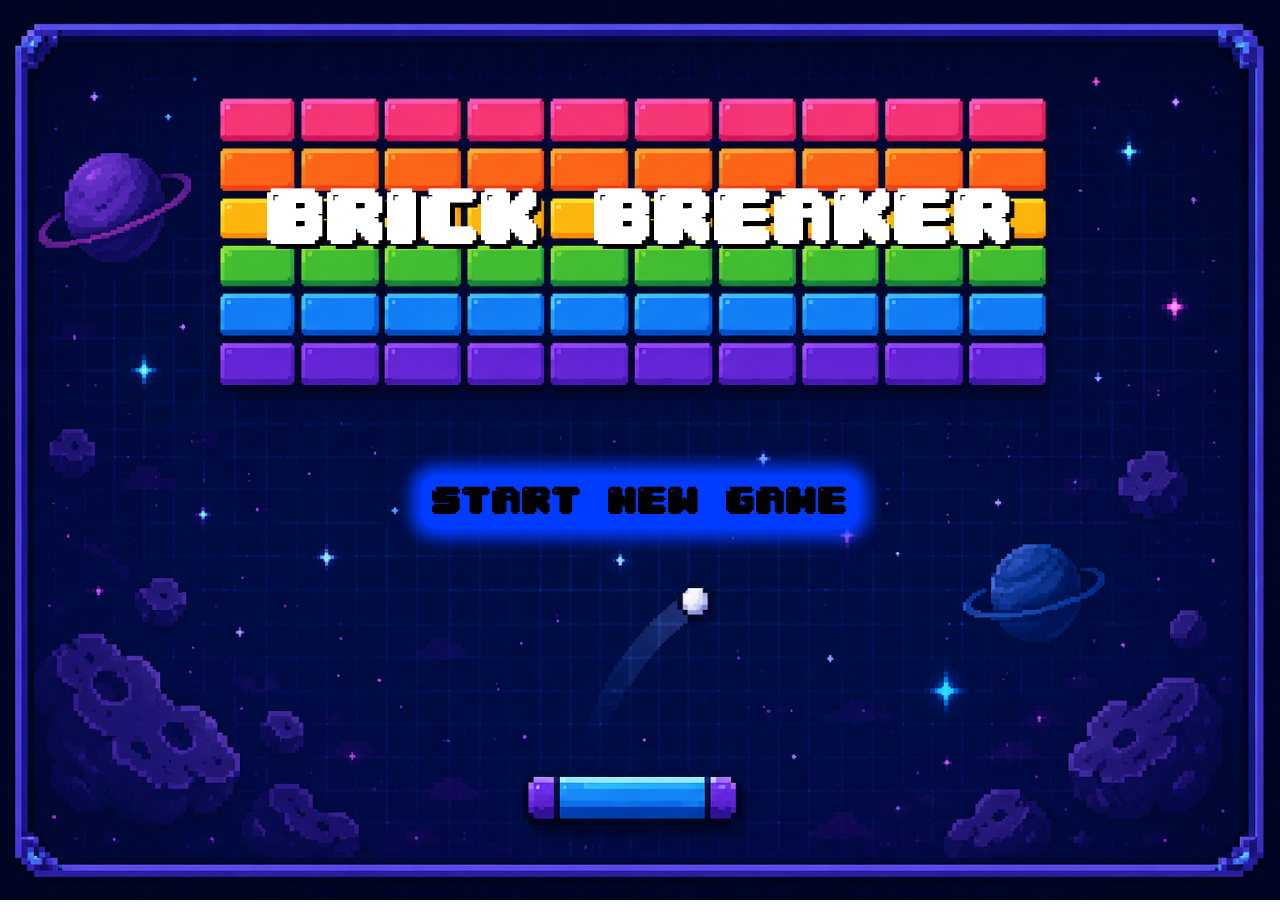
<file: index.html>
<!DOCTYPE html>
<html lang="en">
    <head>
        <meta charset="UTF-8">
        <link rel="stylesheet" href="/STATIC/CSS/home.css">
        <title> brick breaker</title>
    </head>
    <body>
        <h1 class="title">BRICK BREAKER</h1>
        <button onclick="window.location.href='game.html'" class="btn-start">START NEW GAME</button>
    </body>
</html>
</file>
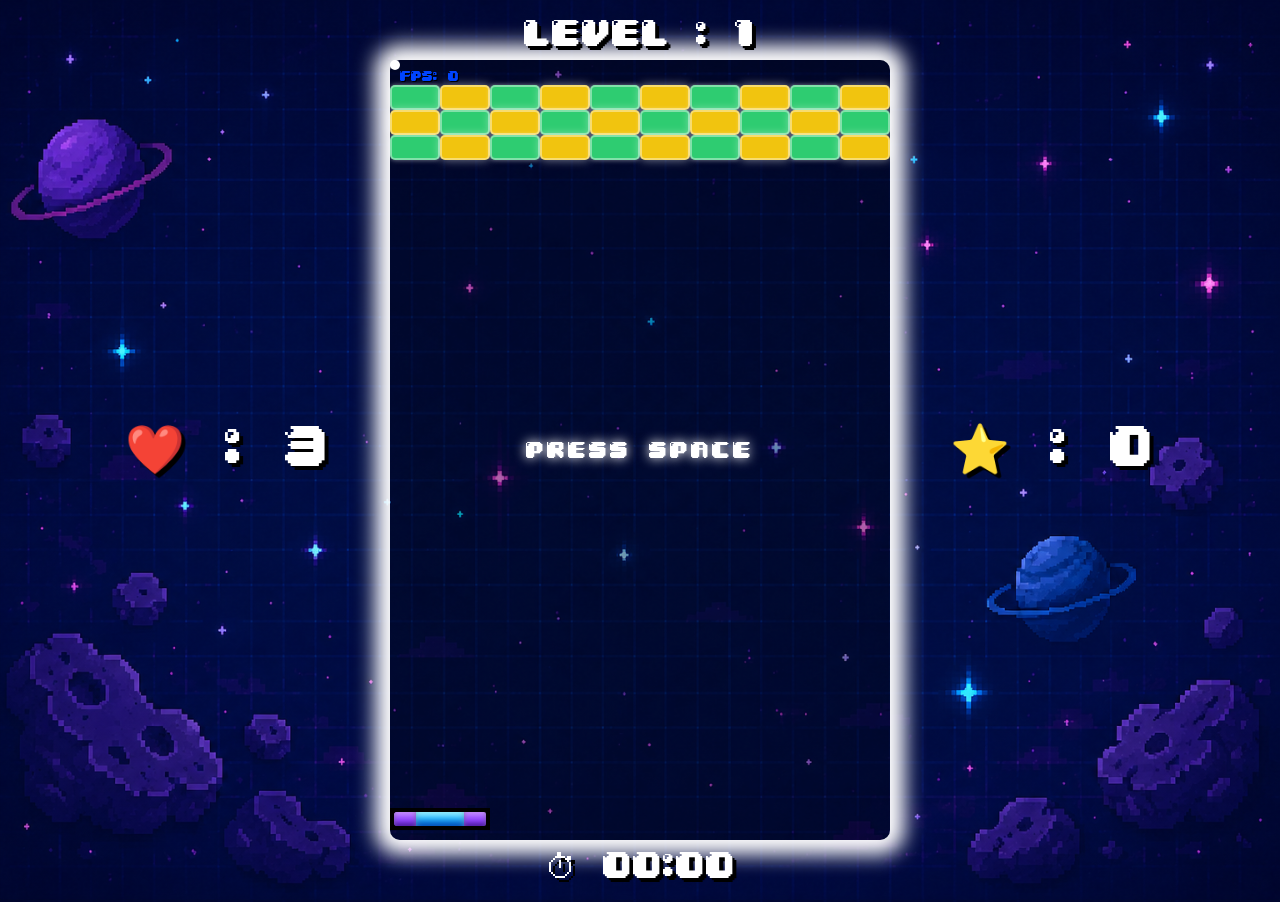
<file: template/index.html>
<!DOCTYPE html>
<html lang="fr">
    <head>
        <meta charset="UTF-8" />
        <title>Arkanoid</title>
        <link rel="stylesheet" href="/STATIC/CSS/game.css">
        <link rel="stylesheet" href="/STATIC/CSS/popup.css">
    </head>
    <body>
        <div id="wrapper">
            <div id="lives">❤️ : 3</div>
            <div id="level">LEVEL : 1</div>
            <div id="timer">⏱ 00:00</div>
            <div id="score">⭐ : 0</div>
            <div id="board">
                <div id="fps-counter">FPS: 0</div>
                <div id="active-bonuses">
                    <div id="timer-slow" class="bonus-timer" style="display: none;">
                        <div class="slow"></div>
                        <div class="progress-bar"><div id="bar-slow" class="progress-fill"></div></div>
                    </div>
                    <div id="timer-paddle" class="bonus-timer" style="display: none;">
                        <div class="paddle"></div>
                        <div class="progress-bar"><div id="bar-paddle" class="progress-fill"></div></div>
                    </div>
                </div>
                <div id="bricks"></div>
                <div id="start-msg">
                    <span>PRESS SPACE</span>
                </div>
                <div class="pad" id="paddle">
                    <div class="pad-left"></div>
                    <div class="pad-center"></div>
                    <div class="pad-right"></div>
                </div>
                <div class="over"></div>
            </div>
        </div>
        <div id="gameover-overlay">
            <div id="gameover-box">
                <p>GAME OVER</p>
                <div id="final-score"></div>
                <button id="restart-btn">RETRY</button>
                <button onclick="window.location.href='home.html'" class="btn-start">BACK TO MENU</button>
            </div>
        </div>
        <div id="pause-overlay">
            <div id="pause-box">
                <p>PAUSE</p>
                <button id="resume-btn">CONTINUE</button>
                <button id="pause-restart-btn">RESTART</button>
                <button onclick="window.location.href='home.html'" class="btn-start">BACK TO MENU</button>
            </div>
        </div>
        <div id="levelup-overlay">
            <div id="levelup-box">
                <p id="levelup-title">LEVEL 2</p>
                <button id="levelup-btn">NEXT</button>
                <button onclick="window.location.href='home.html'" class="btn-start">BACK TO MENU</button>
            </div>
        </div>
        <div id="win-overlay">
            <div id="win-box">
                <p>CONGRATULATION</p>
                <p>🎉YOU WIN<span class="emoji-inverse">🎉</span></p>
                <div id="final-score"></div>
                <button id="again-btn">PLAY AGAIN</button>
                <button onclick="window.location.href='home.html'" class="btn-start">BACK TO MENU</button>
            </div>
        </div>
    </body>
    <script type="module" src="/STATIC/JS/main.js"></script>
</html>
</file>
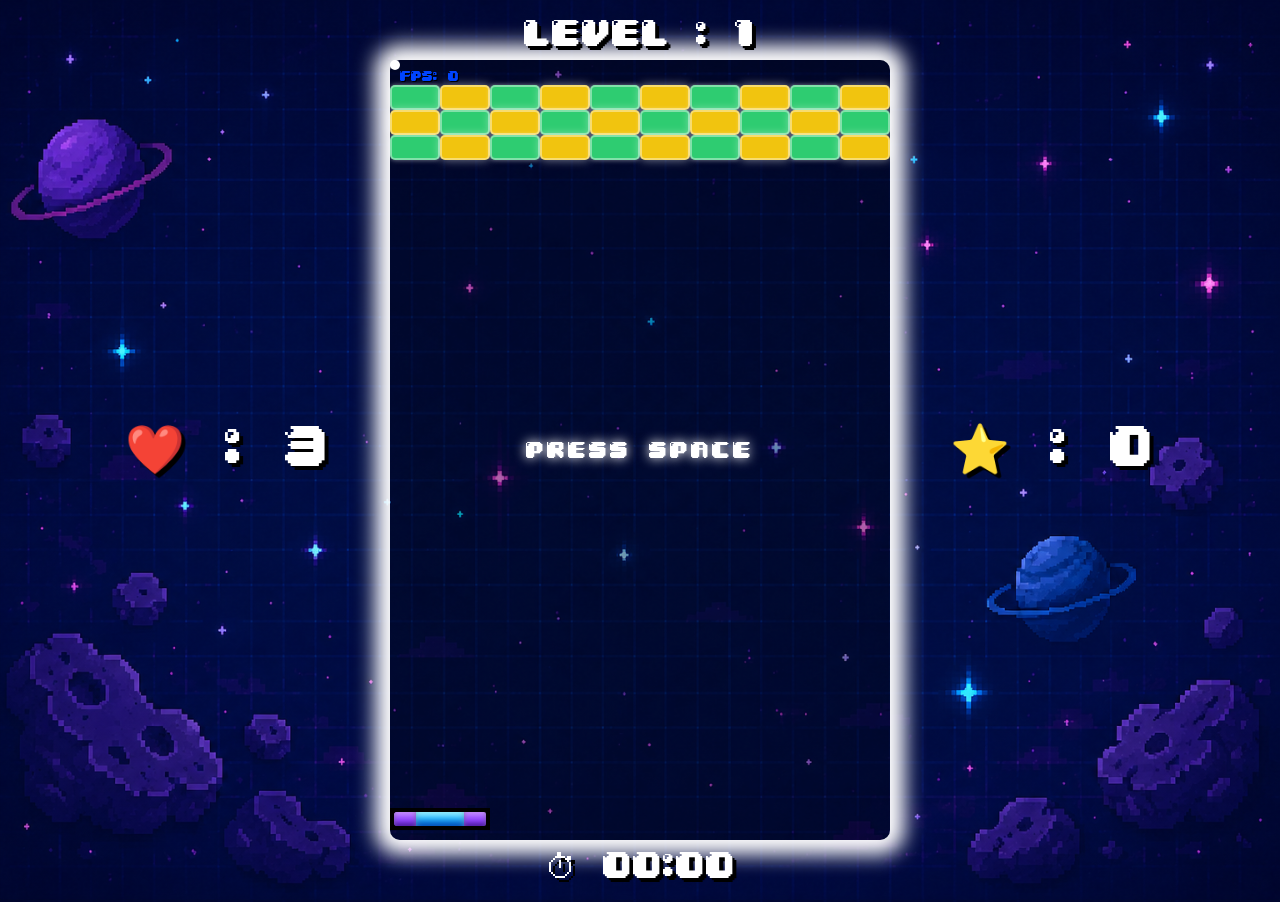
<file: game.html>
<!DOCTYPE html>
<html lang="fr">
    <head>
        <meta charset="UTF-8" />
        <meta name="viewport" content="width=device-width, initial-scale=1, maximum-scale=1, user-scalable=no" />
        <title>Arkanoid</title>
        <link rel="stylesheet" href="/STATIC/CSS/game.css">
        <link rel="stylesheet" href="/STATIC/CSS/popup.css">
    </head>
    <body>
        <div id="wrapper">
            <div id="lives">❤️ : 3</div>
            <div id="level">LEVEL : 1</div>
            <div id="timer">⏱ 00:00</div>
            <div id="score">⭐ : 0</div>
            <div id="board">
                <div id="fps-counter">FPS: 0</div>
                <button id="pause-btn" aria-label="Pause">⏸</button>
                <div id="active-bonuses">
                    <div id="timer-slow" class="bonus-timer" style="display: none;">
                        <div class="slow"></div>
                        <div class="progress-bar"><div id="bar-slow" class="progress-fill"></div></div>
                    </div>
                    <div id="timer-paddle" class="bonus-timer" style="display: none;">
                        <div class="paddle"></div>
                        <div class="progress-bar"><div id="bar-paddle" class="progress-fill"></div></div>
                    </div>
                </div>
                <div id="bricks"></div>
                <div id="start-msg">
                    <span class="desktop-only">PRESS SPACE</span>
                    <span class="mobile-only">TAP TO START</span>
                </div>
                <div class="pad" id="paddle">
                    <div class="pad-left"></div>
                    <div class="pad-center"></div>
                    <div class="pad-right"></div>
                </div>
                <div class="over"></div>
            </div>
        </div>
        <div id="gameover-overlay">
            <div id="gameover-box">
                <p>GAME OVER</p>
                <div id="final-score"></div>
                <button id="restart-btn">RETRY</button>
                <button onclick="window.location.href='index.html'" class="btn-start">BACK TO MENU</button>
            </div>
        </div>
        <div id="pause-overlay">
            <div id="pause-box">
                <p>PAUSE</p>
                <button id="resume-btn">CONTINUE</button>
                <button id="pause-restart-btn">RESTART</button>
                <button onclick="window.location.href='index.html'" class="btn-start">BACK TO MENU</button>
            </div>
        </div>
        <div id="levelup-overlay">
            <div id="levelup-box">
                <p id="levelup-title">LEVEL 2</p>
                <button id="levelup-btn">NEXT</button>
                <button onclick="window.location.href='index.html'" class="btn-start">BACK TO MENU</button>
            </div>
        </div>
        <div id="win-overlay">
            <div id="win-box">
                <p>CONGRATULATION</p>
                <p>🎉YOU WIN<span class="emoji-inverse">🎉</span></p>
                <div id="final-score"></div>
                <button id="again-btn">PLAY AGAIN</button>
                <button onclick="window.location.href='index.html'" class="btn-start">BACK TO MENU</button>
            </div>
        </div>
    </body>
    <script type="module" src="/STATIC/JS/main.js"></script>
</html>
</file>
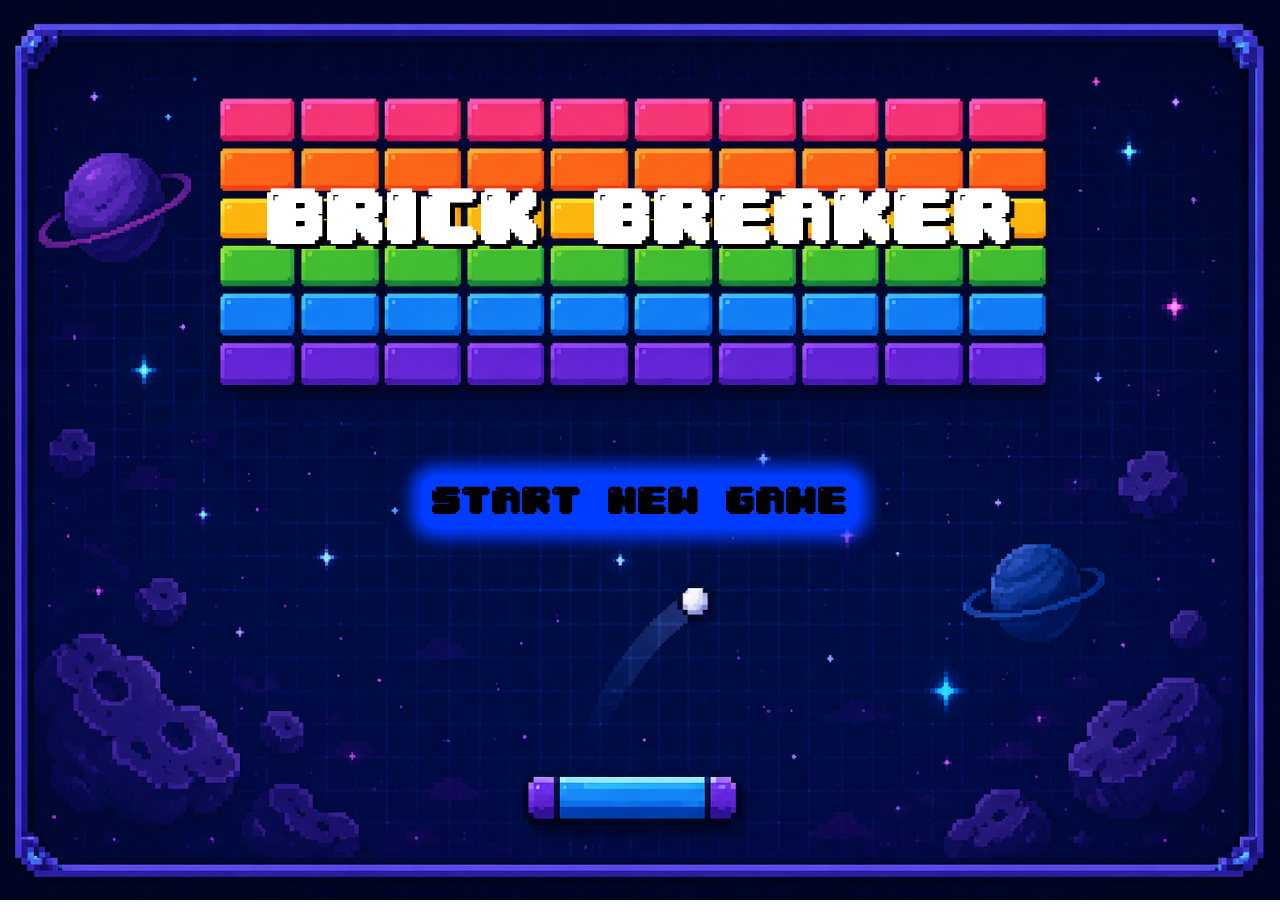
<file: template/home.html>
<!DOCTYPE html>
<html lang="en">
    <head>
        <meta charset="UTF-8">
        <link rel="stylesheet" href="/STATIC/CSS/home.css">
        <title> brick breaker</title>
    </head>
    <body>
        <h1 class="title">BRICK BREAKER</h1>
        <button onclick="window.location.href='index.html'" class="btn-start">START NEW GAME</button>
    </body>
</html>
</file>
<file: STATIC/CSS/home.css>
html {
    min-height: 100%;
    overflow: hidden;
}

body {
    min-height: 100vh;
    display: flex;
    flex-direction: column;
    align-items: center;
    background-image: url("img/742a5ff4-d6ad-416c-86fa-887ba0d413e6.png");
    background-size: 100% 100%;
    background-attachment: fixed;
    background-position: center;
    background-repeat: no-repeat;
}
.title {
    margin-top: 20vh;
    font-family: PIXEL;
    font-size: clamp(1rem, 5vw, 5rem); /* min, idéal, max */
    color: white;
    text-shadow: 5px 5px black;
}

.btn-start {
    margin-top: 20vh;
    font-size: clamp(1rem, 5vw, 2rem); /* min, idéal, max */
    border-radius: 15px;
    font-weight: bold;
    font-family: "PIXEL";
    background-color: rgb(0, 60, 255);
    border: solid 1px rgb(0, 60, 255);
    box-shadow: 0px 0px 15px 10px rgb(0, 60, 255);
    color: black;
    padding: 10px;
}

button:hover {
    scale: 1.1;
    transition: 0.25s;
    background-color: rgb(0, 120, 255);
    border: solid 1px rgb(0, 120, 255);
    box-shadow: 0px 0px 15px 10px rgb(0, 120, 255);
}

@font-face {
    font-family: 'PIXEL';
    src: url('/STATIC/font/04b_30/04B_30__.TTF') format('opentype');
    font-weight: normal;
    font-style: normal;
    font-display: swap;
}
</file>
<file: STATIC/CSS/game.css>
body {
    margin: 0;
    overflow: hidden;
    height: 100vh;
    background-image: url("/STATIC/CSS/img/38993685-efb0-4e78-a824-2cd81e64fab9.png");
    background-size: 100% 100%;
    display: flex;
    justify-content: center;
    align-items: center;
}

#wrapper {
    display: flex;
    flex-direction: column;
    align-items: center;
    gap: 10px;
    width: 100%;
    max-width: 1200px;
    min-width: 500px;
    padding: 20px;
    box-sizing: border-box;
}

#lives, #score, #level, #timer {
    font-family: 'PIXEL', sans-serif;
    font-size: clamp(1.2rem, 4vw, 2.5rem);
    color: white;
    text-shadow: 4px 4px 0px black;
    z-index: 1;
    text-align: center;
}

#board {
    background: rgba(0,0,0,0.3);
    border: none;
    width: 500px;
    height: 780px;
    position: relative;
    border-radius: 10px;
    box-shadow: 0px 0px 20px 15px rgb(255, 255, 255);
    flex-shrink: 0;
    touch-action: none; /* empêche le scroll/zoom du navigateur pendant le swipe sur le board */
}

/* ══ GRAND ÉCRAN ══ */
@media (min-width: 1200px) {

    #wrapper {
        display: grid;
        grid-template-columns: 1fr auto 1fr;
        grid-template-rows: auto auto auto;
        align-items: center;
        gap: 10px;
        padding: 20px;
    }

    #level {
        grid-column: 2;
        grid-row: 1;
        font-size: 2rem;
        white-space: nowrap;
        text-align: center;
    }

    #lives {
        grid-column: 1;
        grid-row: 2;
        font-size: 3rem;
        white-space: nowrap;
        min-width: 200px;
        text-align: right;
        margin-right: 50px;
    }

    #board {
        grid-column: 2;
        grid-row: 2;
    }

    #score {
        grid-column: 3;
        grid-row: 2;
        font-size: 3rem;
        white-space: nowrap;
        min-width: 200px;
        text-align: left;
        margin-left: 50px;
    }

    #timer {
        grid-column: 2;
        grid-row: 3;
        font-family: 'PIXEL', sans-serif;
        font-size: 2rem;
        color: white;
        text-shadow: 4px 4px 0 black;
        text-align: center;
        z-index: 10;
        white-space: nowrap;
    }
}

/* ══ TABLETTE / ÉCRAN MOYEN (601px – 1199px) : barre compacte, board à taille fixe
   (comme ton design d'origine avant la gestion mobile — pas de fit dynamique ici,
   volontairement, seulement en dessous de 600px) ══ */
@media (max-width: 1199px) and (min-width: 601px) {

    #wrapper {
        display: grid;
        grid-template-columns: 1fr 1fr 1fr 1fr;
        grid-template-rows: auto auto;
        width: 500px;
        max-width: 100vw;
        margin: 0 auto;
        row-gap: 1px;
        column-gap: 0;
        padding: 0;
        box-sizing: border-box;
    }

    #lives {
        grid-column: 1;
        grid-row: 1;
        font-size: 1rem;
        white-space: nowrap;
        background: rgba(0, 0, 0, 0.45);
        padding: 6px 1px;
        margin: 0;
        border-radius: 10px 0 0 10px;
        border: 2px solid rgba(255, 255, 255, 0.15);
        border-right: 1px solid rgba(255, 255, 255, 0.1);
        box-sizing: border-box;
    }

    #level {
        grid-column: 2;
        grid-row: 1;
        font-size: 1rem;
        white-space: nowrap;
        background: rgba(0, 0, 0, 0.45);
        padding: 6px 1px;
        margin: 0;
        border-top: 2px solid rgba(255, 255, 255, 0.15);
        border-bottom: 2px solid rgba(255, 255, 255, 0.15);
        border-left: none;
        border-right: none;
        box-sizing: border-box;
    }

    #timer {
        grid-column: 3;
        grid-row: 1;
        font-size: 1rem;
        white-space: nowrap;
        background: rgba(0, 0, 0, 0.45);
        padding: 6px 1px;
        margin: 0;
        border-top: 2px solid rgba(255, 255, 255, 0.15);
        border-bottom: 2px solid rgba(255, 255, 255, 0.15);
        border-left: 1px solid rgba(255, 255, 255, 0.1);
        border-right: 1px solid rgba(255, 255, 255, 0.1);
        box-sizing: border-box;
    }

    #score {
        grid-column: 4;
        grid-row: 1;
        font-size: 1rem;
        white-space: nowrap;
        background: rgba(0, 0, 0, 0.45);
        padding: 6px 1px;
        margin: 0;
        border-radius: 0 10px 10px 0;
        border: 2px solid rgba(255, 255, 255, 0.15);
        border-left: none;
        box-sizing: border-box;
    }

    #lives, #score, #level, #timer {
        height: 30px;
    }

    #board {
        grid-column: 1 / 5;
        grid-row: 2;
        width: 100%;
        box-sizing: border-box;
    }
}

/* ══ MOBILE (≤600px) : le board s'adapte réellement à l'écran (largeur ET hauteur)
   via le facteur `zoom` calculé en JS dans fitBoardToViewport() ══ */
@media (max-width: 600px) {

    body {
        height: 100dvh; /* tient compte de la barre d'adresse mobile, contrairement à 100vh */
    }

    #wrapper {
        display: grid;
        grid-template-columns: 1fr 1fr 1fr 1fr;
        grid-template-rows: auto 1fr; /* la rangée HUD garde sa taille, le board prend tout le reste */
        width: 100vw;
        height: 100dvh;
        min-width: 0;
        max-width: 100vw;
        row-gap: 6px;
        column-gap: 0;
        padding: 6px;
        box-sizing: border-box;
    }

    #lives {
        grid-column: 1;
        grid-row: 1;
        font-size: 1rem;
        white-space: nowrap;
        background: rgba(0, 0, 0, 0.45);
        padding: 6px 1px;
        margin: 0;
        border-radius: 10px 0 0 10px;
        border: 2px solid rgba(255, 255, 255, 0.15);
        border-right: 1px solid rgba(255, 255, 255, 0.1);
        box-sizing: border-box;
    }

    #level {
        grid-column: 2;
        grid-row: 1;
        font-size: 1rem;
        white-space: nowrap;
        background: rgba(0, 0, 0, 0.45);
        padding: 6px 1px;
        margin: 0;
        border-top: 2px solid rgba(255, 255, 255, 0.15);
        border-bottom: 2px solid rgba(255, 255, 255, 0.15);
        border-left: none;
        border-right: none;
        box-sizing: border-box;
    }

    #timer {
        grid-column: 3;
        grid-row: 1;
        font-size: 1rem;
        white-space: nowrap;
        background: rgba(0, 0, 0, 0.45);
        padding: 6px 1px;
        margin: 0;
        border-top: 2px solid rgba(255, 255, 255, 0.15);
        border-bottom: 2px solid rgba(255, 255, 255, 0.15);
        border-left: 1px solid rgba(255, 255, 255, 0.1);
        border-right: 1px solid rgba(255, 255, 255, 0.1);
        box-sizing: border-box;
    }

    #score {
        grid-column: 4;
        grid-row: 1;
        font-size: 1rem;
        white-space: nowrap;
        background: rgba(0, 0, 0, 0.45);
        padding: 6px 1px;
        margin: 0;
        border-radius: 0 10px 10px 0;
        border: 2px solid rgba(255, 255, 255, 0.15);
        border-left: none;
        box-sizing: border-box;
    }

    #lives, #score, #level, #timer {
        height: 30px;
    }

    #board {
        grid-column: 1 / 5;
        grid-row: 2;
        /* #board GARDE sa taille intrinsèque 500x780 (héritée de la règle
           de base) : c'est l'espace de coordonnées dans lequel les
           briques/palette/balle sont positionnées en JS. On ne le
           redimensionne JAMAIS en CSS ici, sinon les briques (placées en
           pixels absolus fixes dans initializeGame()) débordent de la
           boîte devenue plus petite qu'elles.
           À la place, main.js calcule un facteur `zoom` à partir de
           l'espace réellement disponible et l'applique à #board : `zoom`
           réduit visuellement TOUT le contenu de façon uniforme (contrairement
           à `transform`, il met aussi à jour clientWidth/clientHeight/
           getBoundingClientRect, donc toute la logique du jeu qui lit ces
           valeurs reste juste automatiquement). Ici on centre juste la boîte. */
        min-width: 0;
        min-height: 0;
        justify-self: center;
        align-self: center;
    }
}

/* ── Éléments du jeu (Inchangés) ── */
.pad {
    display: flex;
    width: 100px;
    height: 22px;
    position: absolute;
    bottom: 10px;
    left: 0;
}

.pad-left,
.pad-right {
    width: 22px;
    height: 65%;
    background: linear-gradient(180deg, #b46cff, #7b2cff);
    border: 4px solid black;
    box-shadow:
        inset 0 3px 5px rgba(255,255,255,0.25),
        inset 0 -3px 5px rgba(0,0,0,0.4);
    z-index: 2;
}

.pad-left {
    border-right: none;
    border-radius: 6px 0 0 6px;
}

.pad-right {
    border-left: none;
    border-radius: 0 6px 6px 0;
}

.pad-center {
    flex: 1;
    background: linear-gradient(180deg, #6be7ff 0%, #27b8ff 45%, #0070ff 100%);
    border-top: 4px solid #bdf6ff;
    border-bottom: 4px solid #004fc7;
    box-shadow:
        inset 0 4px 6px rgba(255,255,255,0.3),
        inset 0 -4px 6px rgba(0,0,0,0.3);
    position: relative;
}

.pad::after {
    content: "";
    position: absolute;
    inset: 0;
    border: 4px solid black;
    pointer-events: none;
}

#bricks {
    position: absolute;
    top: 25px;
    left: 0;
}

.brick {
    width: 50px;
    height: 25px;
    border: 1px solid black;
    box-sizing: border-box;
    position: absolute;
    border-radius: 5px;
}

.over {
    width: 100%;
    position: absolute;
    bottom: 0;
    left: 0;
    height: 5px;
}

.bonus {
    position: absolute;
    width: 30px;
    height: 30px;
    border-radius: 50%;
    z-index: 10;
}

.bonus[data-type="paddle"] {
    background-image: url("/STATIC/CSS/img/pad.png");
    background-size: 100% 100%;
}
.bonus[data-type="slow"] {
    background-image: url("/STATIC/CSS/img/slow.png");
    background-size: 100% 100%;
}
.bonus[data-type="multi"] {
    background-image: url("/STATIC/CSS/img/extra-ball.png");
    background-size: 100% 100%;
}
.bonus[data-type="life"] {
    background-image: url("/STATIC/CSS/img/extra-life.png");
    background-size: 100% 100%;
}

.ball {
    position: absolute;
    width: 10px;
    height: 10px;
    border-radius: 50%;
    background: white;
}

#start-msg {
    font-family: "PIXEL";
    position: absolute;
    inset: 0;
    display: flex;
    align-items: center;
    justify-content: center;
    pointer-events: none;
    z-index: 10;
}

#start-msg span {
    color: #fff;
    font-size: 20px;
    letter-spacing: 2px;
    text-shadow: 0 0 12px #fff;
    animation: blink 1s step-end infinite;
}

@keyframes blink {
    0%, 100% { opacity: 1; }
    50%       { opacity: 0; }
}

@font-face {
    font-family: 'PIXEL';
    src: url('/STATIC/font/04b_30/04B_30__.TTF') format('opentype');
    font-weight: normal;
    font-style: normal;
    font-display: swap;
}

#active-bonuses {
    position: absolute;
    top: 10px;
    right: 10px;
    display: flex;
    flex-direction: column;
    gap: 6px;
    font-family: 'PIXEL', sans-serif;
    color: white;
    font-size: 11px;
    z-index: 99;
}

.bonus-timer {
    display: flex;
    align-items: center;
    gap: 8px;
    background: rgba(0, 0, 0, 0.7);
    padding: 4px 8px;
    border-radius: 4px;
    border: 1px solid rgba(255, 255, 255, 0.2);
}

.progress-bar {
    width: 60px;
    height: 6px;
    background: #222;
    border: 1px solid #444;
    border-radius: 2px;
    overflow: hidden;
}

.progress-fill {
    width: 100%;
    height: 100%;
    transition: width 0.03s linear;
}

.slow {
    height: 15px;
    width: 15px;
    background-image: url("/STATIC/CSS/img/slow.png");
    background-size: 100% 100%;
}

.paddle {
    height: 15px;
    width: 15px;
    background-image: url("/STATIC/CSS/img/pad.png");
    background-size: 100% 100%;
}

#bar-slow { background-color: #3498db; }
#bar-paddle { background-color: #8c00ff; }

#fps-counter {
    position: absolute;
    top: 10px;
    left: 10px;
    font-family: 'PIXEL', sans-serif;
    color: #0044ff;
    font-size: 12px;
    z-index: 99;
    text-shadow: 1px 1px 0px black;
}

/* ── Bouton pause (tactile uniquement) ── */
#pause-btn {
    display: none;
    position: absolute;
    top: 8px;
    left: 50%;
    transform: translateX(-50%);
    z-index: 100;
    width: 34px;
    height: 34px;
    border: 1px solid rgba(255, 255, 255, 0.3);
    border-radius: 6px;
    background: rgba(0, 0, 0, 0.6);
    color: white;
    font-size: 16px;
    line-height: 1;
    cursor: pointer;
}

/* ── Affichage conditionnel desktop / mobile ── */
.mobile-only { display: none; }
.desktop-only { display: inline; }

@media (hover: none) and (pointer: coarse) {
    #pause-btn {
        display: flex;
        align-items: center;
        justify-content: center;
    }

    .mobile-only { display: inline; }
    .desktop-only { display: none; }
}
</file>
<file: STATIC/CSS/popup.css>
/* ── Overlay commun ───────────────────────────────────────────────────────────*/
#gameover-overlay,
#pause-overlay,
#levelup-overlay,
#win-overlay {
    display: none;
    position: fixed;
    top: 0;
    left: 0;
    width: 100vw;
    height: 100vh;
    background: rgba(0, 0, 0, 0.75);
    z-index: 1000;
    justify-content: center;
    align-items: center;
}

/* ── Boîte commune ────────────────────────────────────────────────────────────*/
#gameover-box,
#pause-box,
#levelup-box,
#win-box{
    background: rgba(20, 20, 20, 0.95);
    border: 3px solid #7b2cff;
    box-shadow: 0 0 25px rgba(123, 44, 255, 0.5);
    padding: 40px 60px;
    border-radius: 12px;
    text-align: center;
    font-family: 'PIXEL', sans-serif;
    display: flex;
    flex-direction: column;
    gap: 16px;
    transform: scale(0.8);
    animation: popIn 0.3s forwards ease-out;
}

/* ── Titres ───────────────────────────────────────────────────────────────────*/
#gameover-box p {
    color: #ff2a2a;
    font-size: 3rem;
    margin: 0;
    text-shadow: 3px 3px 0px #000;
    letter-spacing: 2px;
}

#pause-box p,
#levelup-box p,
#win-box p{
    color: #fff;
    font-size: 3rem;
    margin: 0;
    text-shadow: 3px 3px 0px #000;
    letter-spacing: 4px;
}

/* ── Boutons communs ──────────────────────────────────────────────────────────*/
#gameover-box button,
#pause-box button,
#levelup-box button,
#win-box button{
    font-family: 'PIXEL', sans-serif;
    font-size: 1.2rem;
    padding: 12px 30px;
    background: #7b2cff;
    color: white;
    border: 2px solid black;
    border-radius: 6px;
    cursor: pointer;
    box-shadow: 0 4px 0px black;
    transition: transform 0.1s ease;
}

#gameover-box button:hover,
#pause-box button:hover,
#levelup-box button:hover,
#win-box button:hover{
    background: #b46cff;
    transform: translateY(-2px);
    box-shadow: 0 0 25px rgba(123, 44, 255, 0.5);
}

#gameover-box button:active,
#pause-box button:active,
#levelup-box button:active,
#win-box button:active{
    transform: translateY(2px);
    box-shadow: 0 2px 0px black;
}

/* ── Animation d'apparition ──────────────────────────────────────────────────*/
@keyframes popIn {
    to { transform: scale(1); }
}

/* ── Score final ─────────────────────────────────────────────────────────────*/
#final-score {
    color: white;
    font-family: 'PIXEL';
    padding: 5px;
    margin: 0;
}

.emoji-inverse {
    display: inline-block; 
    transform: scaleX(-1); 
}
</file>
